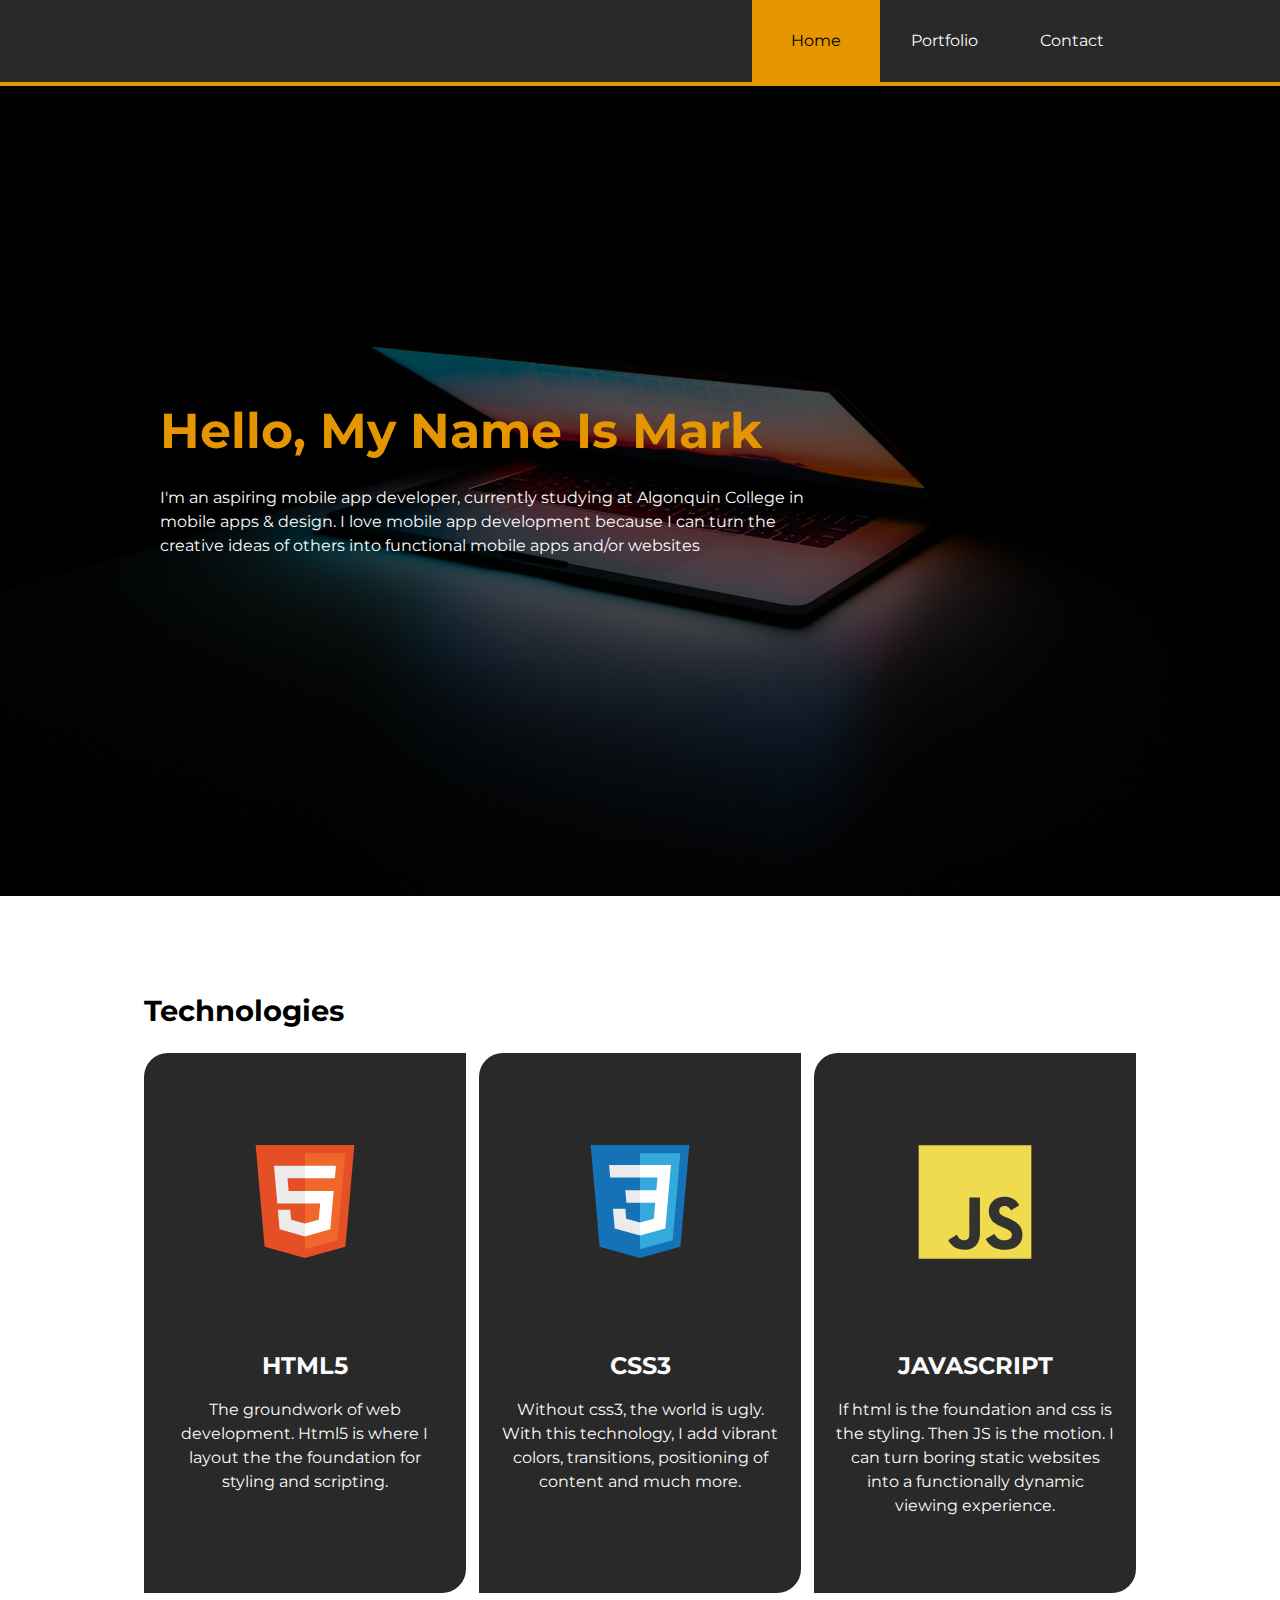
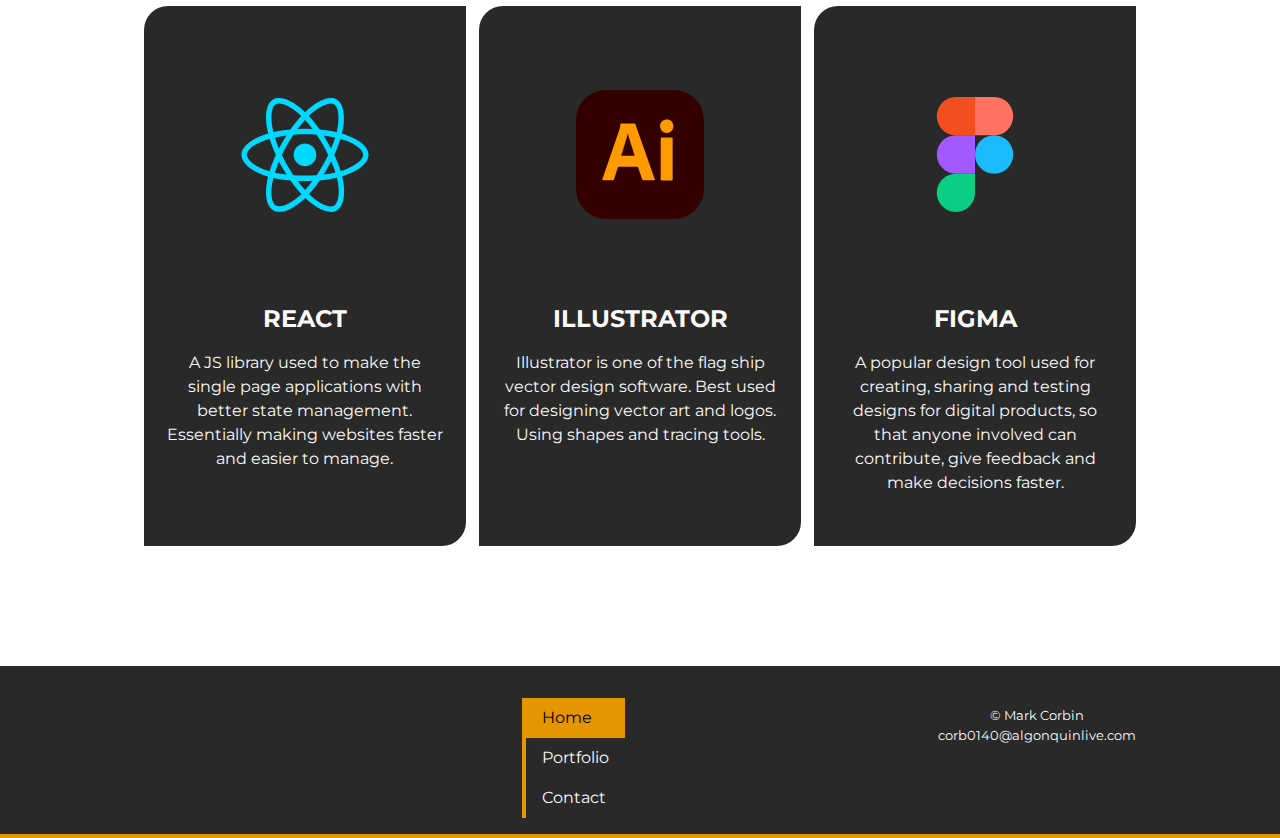
<file: index.html>
<!DOCTYPE html>
<html lang="en">
  <head>
    <meta charset="UTF-8" />
    <meta name="viewport" content="width=device-width, initial-scale=1.0" />
    <link rel="stylesheet" href="css/main.css" />
    <link
      href="https://fonts.googleapis.com/icon?family=Material+Icons"
      rel="stylesheet"
    />

    <title>Mark Corbin</title>
  </head>
  <body id="body">
    <ul class="skip-links">
      <li>
        <a class="skip-links__link" href="#header">Skip to main navigation</a>
      </li>
      <li>
        <a class="skip-links__link" href="#main">Skip to main content</a>
      </li>
      <li>
        <a class="skip-links__link" href="#footer">Skip to footer navigation</a>
      </li>
    </ul>

    <header class="navbar" id="header" tabindex="0">
      <div class="container">
        <h1 class="navbar__title">
          <a href="index.html" class="navbar__logo">
            <svg
              viewBox="0 0 200 200"
              fill="none"
              xmlns="http://www.w3.org/2000/svg"
            >
              <title>Mark Corbin</title>
              <path
                class="logo-border"
                d="M15.8975 51.4434L100 2.88675L184.103 51.4434V148.557L100 197.113L15.8975 148.557V51.4434Z"
                stroke-width="10"
                stroke-linecap="round"
                stroke-linejoin="round"
              />
              <path
                class="logo-text"
                d="M63.6526 117V83.4H68.7886L83.4766 107.928H80.7886L95.2366 83.4H100.373L100.421 117H94.5166L94.4686 92.664H95.7166L83.4286 113.16H80.6446L68.1646 92.664H69.6046V117H63.6526ZM125.048 117.48C122.488 117.48 120.104 117.064 117.896 116.232C115.72 115.368 113.816 114.168 112.184 112.632C110.584 111.064 109.336 109.224 108.44 107.112C107.544 105 107.096 102.696 107.096 100.2C107.096 97.704 107.544 95.4 108.44 93.288C109.336 91.176 110.6 89.352 112.232 87.816C113.864 86.248 115.768 85.048 117.944 84.216C120.12 83.352 122.504 82.92 125.096 82.92C127.848 82.92 130.36 83.4 132.632 84.36C134.904 85.288 136.824 86.68 138.392 88.536L134.36 92.328C133.144 91.016 131.784 90.04 130.28 89.4C128.776 88.728 127.144 88.392 125.384 88.392C123.624 88.392 122.008 88.68 120.536 89.256C119.096 89.832 117.832 90.648 116.744 91.704C115.688 92.76 114.856 94.008 114.248 95.448C113.672 96.888 113.384 98.472 113.384 100.2C113.384 101.928 113.672 103.512 114.248 104.952C114.856 106.392 115.688 107.64 116.744 108.696C117.832 109.752 119.096 110.568 120.536 111.144C122.008 111.72 123.624 112.008 125.384 112.008C127.144 112.008 128.776 111.688 130.28 111.048C131.784 110.376 133.144 109.368 134.36 108.024L138.392 111.864C136.824 113.688 134.904 115.08 132.632 116.04C130.36 117 127.832 117.48 125.048 117.48Z"
                fill="white"
              />
            </svg>
          </a>
        </h1>

        <nav class="nav navbar__nav">
          <ul class="navbar__list">
            <li>
              <a href="index.html" class="navbar__item item active">Home</a>
            </li>
            <li>
              <a href="portfolio.html" class="navbar__item item">Portfolio</a>
            </li>
            <li>
              <a href="contact.html" class="navbar__item item">Contact</a>
            </li>
          </ul>
        </nav>
      </div>
    </header>

    <main id="main" tabindex="0">
      <section class="banner" tabindex="0">
        <div class="container">
          <div class="banner__content">
            <h2 class="banner__title">Hello, My Name Is Mark</h2>
            <p class="banner__text">
              I'm an aspiring mobile app developer, currently studying at
              Algonquin College in mobile apps & design. I love mobile app
              development because I can turn the creative ideas of others into
              functional mobile apps and/or websites
            </p>
          </div>
        </div>
      </section>

      <section class="technologies" tabindex="0">
        <div class="container">
          <h2 class="technologies__title">Technologies</h2>
          <ul class="card-grid">
            <li class="card">
              <div class="card__image">
                <img src="images/html.svg" alt="html5 logo" />
              </div>

              <div class="card__content">
                <h3 class="card__title">HTML5</h3>
                <p class="card__text">
                  The groundwork of web development. Html5 is where I layout the
                  the foundation for styling and scripting.
                </p>
              </div>
            </li>

            <li class="card">
              <div class="card__image">
                <img src="images/css.svg" alt="css3 logo" />
              </div>

              <div class="card__content">
                <h3 class="card__title">CSS3</h3>
                <p class="card__text">
                  Without css3, the world is ugly. With this technology, I add
                  vibrant colors, transitions, positioning of content and much
                  more.
                </p>
              </div>
            </li>

            <li class="card">
              <div class="card__image">
                <img src="images/javascript.svg" alt="javascript logo" />
              </div>

              <div class="card__content">
                <h3 class="card__title">javascript</h3>
                <p class="card__text">
                  If html is the foundation and css is the styling. Then JS is
                  the motion. I can turn boring static websites into a
                  functionally dynamic viewing experience.
                </p>
              </div>
            </li>

            <li class="card">
              <div class="card__image">
                <img src="images/react.svg" alt="react logo" />
              </div>

              <div class="card__content">
                <h3 class="card__title">react</h3>
                <p class="card__text">
                  A JS library used to make the single page applications with
                  better state management. Essentially making websites faster
                  and easier to manage.
                </p>
              </div>
            </li>

            <li class="card">
              <div class="card__image">
                <img
                  src="images/illustrator.svg"
                  alt="adobe illustrator logo"
                />
              </div>

              <div class="card__content">
                <h3 class="card__title">illustrator</h3>
                <p class="card__text">
                  Illustrator is one of the flag ship vector design software.
                  Best used for designing vector art and logos. Using shapes and
                  tracing tools.
                </p>
              </div>
            </li>

            <li class="card">
              <div class="card__image">
                <img src="images/figma.svg" alt="figma logo" />
              </div>

              <div class="card__content">
                <h3 class="card__title">figma</h3>
                <p class="card__text">
                  A popular design tool used for creating, sharing and testing
                  designs for digital products, so that anyone involved can
                  contribute, give feedback and make decisions faster.
                </p>
              </div>
            </li>
          </ul>
        </div>
      </section>
    </main>

    <button class="to-top" id="to-top">
      <span class="material-icons"> arrow_upward </span>
    </button>

    <footer class="footer" id="footer" tabindex="0">
      <div class="container">
        <a href="index.html" class="footer__logo"
          ><svg
            viewBox="0 0 200 200"
            fill="none"
            xmlns="http://www.w3.org/2000/svg"
          >
            <title>Mark Corbin</title>
            <path
              class="logo-border"
              d="M15.8975 51.4434L100 2.88675L184.103 51.4434V148.557L100 197.113L15.8975 148.557V51.4434Z"
              stroke-width="10"
              stroke-linecap="round"
              stroke-linejoin="round"
            />
            <path
              class="logo-text"
              d="M63.6526 117V83.4H68.7886L83.4766 107.928H80.7886L95.2366 83.4H100.373L100.421 117H94.5166L94.4686 92.664H95.7166L83.4286 113.16H80.6446L68.1646 92.664H69.6046V117H63.6526ZM125.048 117.48C122.488 117.48 120.104 117.064 117.896 116.232C115.72 115.368 113.816 114.168 112.184 112.632C110.584 111.064 109.336 109.224 108.44 107.112C107.544 105 107.096 102.696 107.096 100.2C107.096 97.704 107.544 95.4 108.44 93.288C109.336 91.176 110.6 89.352 112.232 87.816C113.864 86.248 115.768 85.048 117.944 84.216C120.12 83.352 122.504 82.92 125.096 82.92C127.848 82.92 130.36 83.4 132.632 84.36C134.904 85.288 136.824 86.68 138.392 88.536L134.36 92.328C133.144 91.016 131.784 90.04 130.28 89.4C128.776 88.728 127.144 88.392 125.384 88.392C123.624 88.392 122.008 88.68 120.536 89.256C119.096 89.832 117.832 90.648 116.744 91.704C115.688 92.76 114.856 94.008 114.248 95.448C113.672 96.888 113.384 98.472 113.384 100.2C113.384 101.928 113.672 103.512 114.248 104.952C114.856 106.392 115.688 107.64 116.744 108.696C117.832 109.752 119.096 110.568 120.536 111.144C122.008 111.72 123.624 112.008 125.384 112.008C127.144 112.008 128.776 111.688 130.28 111.048C131.784 110.376 133.144 109.368 134.36 108.024L138.392 111.864C136.824 113.688 134.904 115.08 132.632 116.04C130.36 117 127.832 117.48 125.048 117.48Z"
              fill="white"
            /></svg
        ></a>

        <nav class="nav footer__nav">
          <ul class="footer__list">
            <li>
              <a href="index.html" class="footer__item item active">Home</a>
            </li>
            <li>
              <a href="portfolio.html" class="footer__item item">Portfolio</a>
            </li>
            <li>
              <a href="contact.html" class="footer__item item">Contact</a>
            </li>
          </ul>
        </nav>

        <div class="footer__notice">
          <small>&copy; Mark Corbin </small>
          <small>corb0140@algonquinlive.com</small>
        </div>
      </div>
    </footer>

    <script defer src="js/main.js"></script>
  </body>
</html>
</file>
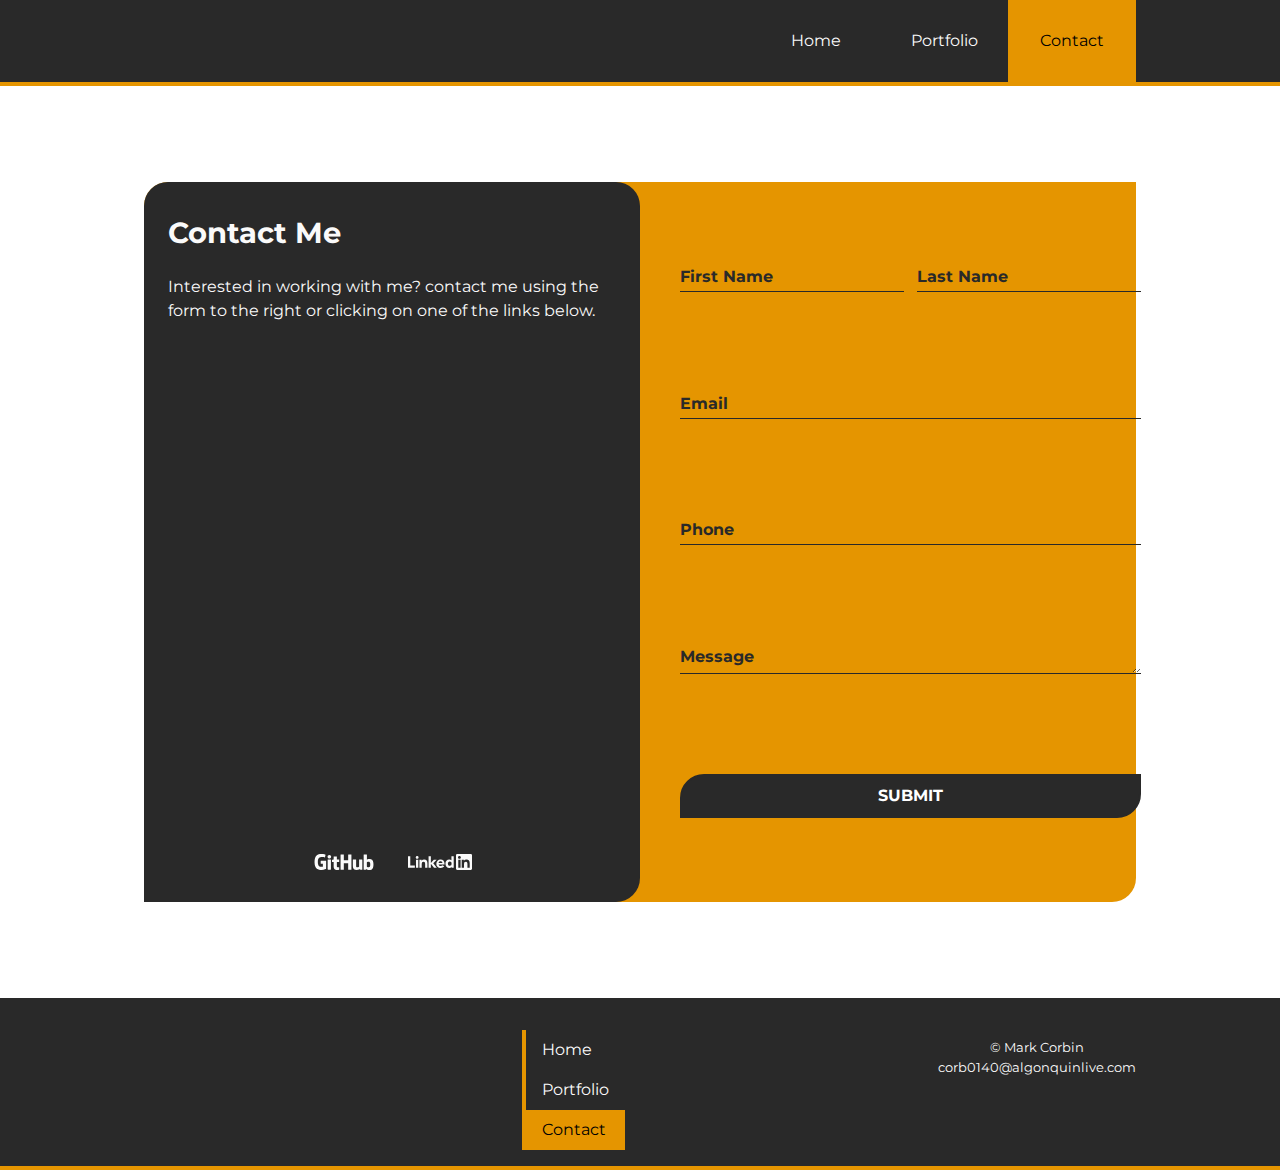
<file: contact.html>
<!DOCTYPE html>
<html lang="en">
  <head>
    <meta charset="UTF-8" />
    <meta name="viewport" content="width=device-width, initial-scale=1.0" />
    <link rel="stylesheet" href="css/main.css" />
    <link
      href="https://fonts.googleapis.com/icon?family=Material+Icons"
      rel="stylesheet"
    />

    <title>Contact</title>
  </head>
  <body id="body">
    <ul class="skip-links">
      <li>
        <a class="skip-links__link" href="#header">Skip to main navigation</a>
      </li>
      <li>
        <a class="skip-links__link" href="#main">Skip to main content</a>
      </li>
      <li>
        <a class="skip-links__link" href="#footer">Skip to footer navigation</a>
      </li>
    </ul>

    <header class="navbar" id="header" tabindex="0">
      <div class="container">
        <a href="index.html" class="navbar__logo">
          <svg
            viewBox="0 0 200 200"
            fill="none"
            xmlns="http://www.w3.org/2000/svg"
          >
            <title>Mark Corbin</title>
            <path
              class="logo-border"
              d="M15.8975 51.4434L100 2.88675L184.103 51.4434V148.557L100 197.113L15.8975 148.557V51.4434Z"
              stroke-width="10"
              stroke-linecap="round"
              stroke-linejoin="round"
            />
            <path
              class="logo-text"
              d="M63.6526 117V83.4H68.7886L83.4766 107.928H80.7886L95.2366 83.4H100.373L100.421 117H94.5166L94.4686 92.664H95.7166L83.4286 113.16H80.6446L68.1646 92.664H69.6046V117H63.6526ZM125.048 117.48C122.488 117.48 120.104 117.064 117.896 116.232C115.72 115.368 113.816 114.168 112.184 112.632C110.584 111.064 109.336 109.224 108.44 107.112C107.544 105 107.096 102.696 107.096 100.2C107.096 97.704 107.544 95.4 108.44 93.288C109.336 91.176 110.6 89.352 112.232 87.816C113.864 86.248 115.768 85.048 117.944 84.216C120.12 83.352 122.504 82.92 125.096 82.92C127.848 82.92 130.36 83.4 132.632 84.36C134.904 85.288 136.824 86.68 138.392 88.536L134.36 92.328C133.144 91.016 131.784 90.04 130.28 89.4C128.776 88.728 127.144 88.392 125.384 88.392C123.624 88.392 122.008 88.68 120.536 89.256C119.096 89.832 117.832 90.648 116.744 91.704C115.688 92.76 114.856 94.008 114.248 95.448C113.672 96.888 113.384 98.472 113.384 100.2C113.384 101.928 113.672 103.512 114.248 104.952C114.856 106.392 115.688 107.64 116.744 108.696C117.832 109.752 119.096 110.568 120.536 111.144C122.008 111.72 123.624 112.008 125.384 112.008C127.144 112.008 128.776 111.688 130.28 111.048C131.784 110.376 133.144 109.368 134.36 108.024L138.392 111.864C136.824 113.688 134.904 115.08 132.632 116.04C130.36 117 127.832 117.48 125.048 117.48Z"
              fill="white"
            />
          </svg>
        </a>

        <nav class="nav navbar__nav">
          <ul class="navbar__list">
            <li><a href="index.html" class="navbar__item item">Home</a></li>
            <li>
              <a href="portfolio.html" class="navbar__item item">Portfolio</a>
            </li>
            <li>
              <a href="contact.html" class="navbar__item item active"
                >Contact</a
              >
            </li>
          </ul>
        </nav>
      </div>
    </header>

    <main id="main" tabindex="0">
      <section class="contact-me" tabindex="0">
        <div class="container">
          <div class="contact-me__wrap">
            <div class="contact-info">
              <h1 class="contact-info__title">Contact Me</h1>

              <p class="contact-info__message">
                Interested in working with me? contact me using the form to the
                right or clicking on one of the links below.
              </p>

              <div class="socials">
                <ul class="socials__list">
                  <li>
                    <a
                      href="https://github.com/corb0140"
                      target="_blank"
                      class="socials__links"
                    >
                      <img src="images/github.svg" alt="github logo" />
                    </a>
                  </li>

                  <li>
                    <a
                      href="https://www.linkedin.com/feed/"
                      target="_blank"
                      class="socials__links"
                    >
                      <img src="images/linkedin.svg" alt="linkedin logo" />
                    </a>
                  </li>
                </ul>
              </div>
            </div>

            <form action="" class="contact-form">
              <div class="form-unit">
                <label for="fName">First Name</label>
                <input type="text" name="fName" id="fName" required />
              </div>

              <div class="form-unit">
                <label for="lName">Last Name</label>
                <input type="text" name="lName" id="lName" required />
              </div>

              <div class="form-unit full">
                <label for="email">Email</label>
                <input type="email" name="email" id="email" required />
              </div>

              <div class="form-unit full">
                <label for="tel">Phone</label>
                <input type="tel" name="tel" id="tel" required />
              </div>

              <div class="form-unit full">
                <label for="message">Message</label>
                <textarea name="message" id="message" required></textarea>
              </div>

              <div class="form-unit full">
                <input class="btn" type="submit" value="Submit" />
              </div>
            </form>
          </div>
        </div>
      </section>
    </main>

    <button class="to-top" id="to-top">
      <span class="material-icons"> arrow_upward </span>
    </button>

    <footer class="footer" id="footer" tabindex="0">
      <div class="container">
        <a href="index.html" class="footer__logo"
          ><svg
            viewBox="0 0 200 200"
            fill="none"
            xmlns="http://www.w3.org/2000/svg"
          >
            <title>Mark Corbin</title>
            <path
              class="logo-border"
              d="M15.8975 51.4434L100 2.88675L184.103 51.4434V148.557L100 197.113L15.8975 148.557V51.4434Z"
              stroke-width="10"
              stroke-linecap="round"
              stroke-linejoin="round"
            />
            <path
              class="logo-text"
              d="M63.6526 117V83.4H68.7886L83.4766 107.928H80.7886L95.2366 83.4H100.373L100.421 117H94.5166L94.4686 92.664H95.7166L83.4286 113.16H80.6446L68.1646 92.664H69.6046V117H63.6526ZM125.048 117.48C122.488 117.48 120.104 117.064 117.896 116.232C115.72 115.368 113.816 114.168 112.184 112.632C110.584 111.064 109.336 109.224 108.44 107.112C107.544 105 107.096 102.696 107.096 100.2C107.096 97.704 107.544 95.4 108.44 93.288C109.336 91.176 110.6 89.352 112.232 87.816C113.864 86.248 115.768 85.048 117.944 84.216C120.12 83.352 122.504 82.92 125.096 82.92C127.848 82.92 130.36 83.4 132.632 84.36C134.904 85.288 136.824 86.68 138.392 88.536L134.36 92.328C133.144 91.016 131.784 90.04 130.28 89.4C128.776 88.728 127.144 88.392 125.384 88.392C123.624 88.392 122.008 88.68 120.536 89.256C119.096 89.832 117.832 90.648 116.744 91.704C115.688 92.76 114.856 94.008 114.248 95.448C113.672 96.888 113.384 98.472 113.384 100.2C113.384 101.928 113.672 103.512 114.248 104.952C114.856 106.392 115.688 107.64 116.744 108.696C117.832 109.752 119.096 110.568 120.536 111.144C122.008 111.72 123.624 112.008 125.384 112.008C127.144 112.008 128.776 111.688 130.28 111.048C131.784 110.376 133.144 109.368 134.36 108.024L138.392 111.864C136.824 113.688 134.904 115.08 132.632 116.04C130.36 117 127.832 117.48 125.048 117.48Z"
              fill="white"
            /></svg
        ></a>

        <nav class="nav footer__nav">
          <ul class="footer__list">
            <li>
              <a href="index.html" class="footer__item item">Home</a>
            </li>
            <li>
              <a href="portfolio.html" class="footer__item item">Portfolio</a>
            </li>
            <li>
              <a href="contact.html" class="footer__item item active"
                >Contact</a
              >
            </li>
          </ul>
        </nav>

        <div class="footer__notice">
          <small>&copy; Mark Corbin </small>
          <small>corb0140@algonquinlive.com</small>
        </div>
      </div>
    </footer>

    <script src="js/main.js"></script>
  </body>
</html>
</file>
<file: css/main.css>
@import url("https://fonts.googleapis.com/css2?family=Montserrat:ital,wght@0,100;0,200;0,300;0,400;0,500;0,600;0,700;1,100;1,200;1,300;1,400;1,500;1,600;1,700&display=swap");

/* Root */
:root {
  --dominant-color: #292929;
  --secondary-color: #e59500;
  --accent-color: #ffc857;
  --off-white-color: #fafafa;
  --font-family: "Montserrat", sans-serif;
}

/* Box sizing rules */
*,
*::before,
*::after {
  box-sizing: border-box;
}

/* Set core root defaults */
html {
  line-height: 1.5;
  font-family: var(--font-family), Roboto, system-ui, -apple-system,
    BlinkMacSystemFont, "Segoe UI", Oxygen, Ubuntu, Cantarell, "Open Sans",
    "Helvetica Neue", sans-serif;
}

html:focus-within {
  scroll-behavior: smooth;
}

/* Set core body defaults */
body {
  min-height: 100vh;
  text-rendering: optimizeSpeed;
  margin: 0;
}

/* Update default margin */
h1,
h2,
h3,
h4,
h5,
h6,
p,
figure,
blockquote,
ul,
ol,
dl,
dd {
  margin: 0 0 1.5rem;
}

/* Remove list styles on ul, ol elements with a list role, which suggests default styling will be removed */
ul[role="list"],
ol[role="list"] {
  list-style: none;
}

/* A elements that don't have a class get default styles */
a {
  text-decoration-skip-ink: auto;
  color: #36bf7f;
}
​a:hover,
a:focus-visible {
  color: #d96666;
}

/* Make images easier to work with */
img,
picture {
  max-width: 100%;
  display: block;
}

svg {
  fill: currentColor;
}

svg:not(:root) {
  overflow: hidden;
}

/* Inherit fonts for inputs and buttons */
input,
button,
textarea,
select {
  font: inherit;
}

/* Remove all animations, transitions and smooth scroll for people that prefer not to see them */
@media (prefers-reduced-motion: reduce) {
  html:focus-within {
    scroll-behavior: auto;
  }

  *,
  *::before,
  *::after {
    animation-duration: 0.01ms !important;
    animation-iteration-count: 1 !important;
    transition-duration: 0.01ms !important;
    scroll-behavior: auto !important;
  }
}

/* ---------- Containers ---------- */

.container {
  width: min(65em, 100%);
  margin: 0 auto;
  padding-left: 1.5rem;
  padding-right: 1.5rem;
}
​.container--text {
  width: min(45em, 100%);
}

/* ----- BTN ----- */
.btn {
  --btn-color: var(--dominant-color, deepskyblue);
  display: inline-block;
  border: 0.125em solid var(--btn-color);
  border-radius: 0.25em;
  padding: 0.55em 1.5em 0.5em;
  background-color: var(--btn-color);
  color: #fff;
  cursor: pointer;
  text-decoration: none;
  font-family: inherit;
  font-size: inherit;
  text-transform: uppercase;
  font-weight: bold;
  transition: 0.4s;
  border-radius: 1.5em 0 1.5em 0;
}

.btn:is(:hover, :focus-visible) {
  border-radius: 0 1.5em 0 1.5em;
  color: var(--secondary-color);
}

/* ---------- Typography ---------- */
h1,
h2,
h3 {
  line-height: 1.3;
  font-weight: 700;
}

h1 {
  font-size: 1.802rem;
}

h2 {
  font-size: 1.602rem;
}

h3 {
  font-size: 1.424rem;
}

@media only screen and (min-width: 45em) {
  h2 {
    font-size: 1.802rem;
  }

  h3 {
    font-size: 1.528rem;
  }
}

/* ------ ACCESSABILITY ------ */
/* Focus */
*:focus-visible {
  outline: 0.125rem solid var(--color-secondary);
}

/* skip links */
.skip-links {
  padding: 0;
  margin: 0;
  list-style-type: none;
}

.skip-links__link {
  position: absolute;
  top: -10rem;
  left: 1rem;
  display: inline-block;
  padding: 0.7em 1.5em;
  background-color: var(--secondary-color);
  color: #000;
  border-radius: 0.25em;
  text-decoration: none;
  z-index: 100000;
  font-weight: bold;
  text-transform: uppercase;
}

.skip-links__link:focus-visible {
  top: 1rem;
  color: #000;
}
/* To Top */
.to-top {
  position: fixed;
  right: 1.5rem;
  bottom: 0.5rem;
  background-color: var(--secondary-color);
  color: #000;
  padding: 1rem;
  border: none;
  text-decoration: none;
  cursor: pointer;

  display: flex;
  align-items: center;
  justify-content: center;

  visibility: hidden;
}

.to-top:is(:hover, :focus-visible) {
  color: #000;
}

/* ---------- HEADER & FOOTER STYLES ---------- */

/*********** HEADER STYLING ************/
.navbar {
  background-color: var(--dominant-color);
  border-bottom: 0.25em solid var(--secondary-color);
}

.navbar .container {
  display: flex;
  flex-direction: column;
  align-items: center;
  padding: 1rem 0 0 0;
}

.navbar :where(a) {
  color: var(--off-white-color);
  text-decoration: none;
}

.navbar__title {
  margin: 0;
}

.navbar__logo {
  display: inline-flex;

  padding-bottom: 1rem;
}

svg {
  height: 4rem;
  width: 4rem;
}

.logo-border {
  fill: transparent;
  stroke: var(--secondary-color);
  stroke-width: 10;
  animation: svg 2s linear forwards;
  stroke-dasharray: 1000;
  stroke-dashoffset: 1000;
}

@keyframes svg {
  to {
    stroke-dashoffset: 0;
  }
}

.logo-text {
  fill: var(--off-white-color);
  opacity: 0;
  animation: 0.5s fadeIn 1.5s linear forwards;
}

@keyframes fadeIn {
  from {
    opacity: 0;
  }
  to {
    opacity: 1;
  }
}

.navbar__nav {
  width: 100%;
}

.navbar__list {
  display: flex;
  flex-direction: column;
  list-style-type: none;
  padding: 0;
  margin: 0;
}

.navbar__list li {
  text-align: center;
}

.navbar__item {
  display: block;
  padding: 1rem 0;
}

/*********** FOOTER STYLING ************/

.footer {
  background-color: var(--dominant-color);
  border-bottom: 0.25em solid var(--secondary-color);
  color: var(--off-white-color);
  padding: 1rem 0 0 0;
}

.footer .container {
  display: flex;
  flex-direction: column;
  align-items: center;
  padding: 0;
}

.footer__logo {
  display: inline-flex;
  margin-bottom: 1rem;
}

.footer__logo:is(:hover, :focus-visible) {
  color: var(--secondary-color);
}

.footer__nav {
  width: 100%;
}

.footer__list {
  display: flex;
  flex-direction: column;
  list-style-type: none;
  padding: 0;
  margin: 0;
}

.footer__list :where(a) {
  color: var(--off-white-color);
  text-decoration: none;
}

.footer__list li {
  text-align: center;
}

.footer__item {
  display: block;
  padding: 1rem 0;
  transition: 0.2s;
}

.active {
  background-color: var(--secondary-color);
  color: #000;
}

.footer__notice {
  padding: 0.5rem 0;
  min-height: 2em;

  display: flex;
  flex-direction: column;
  justify-content: center;
  align-items: center;
}

@media only screen and (min-width: 45em) {
  .navbar .container {
    flex-direction: row;
    justify-content: space-between;
    padding: 0 1.5rem;
  }

  .navbar__logo {
    display: inline-flex;
    padding: 0.5rem 0;
  }

  .navbar__nav {
    width: auto;
  }

  .navbar__list {
    flex-direction: row;
    padding: 0;
  }

  .navbar__item {
    width: 8rem;
    padding: 1.8rem 0;
  }

  .navbar__list.column {
    flex-direction: column;
  }

  .footer .container {
    flex-direction: row;
    align-items: start;
    justify-content: space-between;
    padding: 1rem 1.5rem;
  }

  .footer__logo {
    margin: 0;
  }

  .footer__nav {
    border-left: 0.25em solid var(--secondary-color);
    width: unset;
  }

  .footer__item {
    text-align: left;
    padding: 0.5rem 1rem;
  }

  .footer__notice {
    background-color: transparent;
  }
}

/* ---------- MAIN PAGE STYLES ---------- */

/*********** BANNER STYLING ************/

.banner {
  --banner-height: 60vh;
  --banner-horizontal-align: center;
  --banner-vertical-align: center;
  --text-align: center;

  background-image: linear-gradient(to bottom, #0009, #0009),
    url("../images/ales-nesetril-Im7lZjxeLhg-unsplash.jpg");

  background-position: center;
  background-size: cover;

  display: flex;
  min-height: var(--banner-height);

  color: var(--off-white-color);
}

.banner .container {
  display: flex;

  min-height: var(--banner-height);
  justify-content: var(--banner-horizontal-align);
  align-items: var(--banner-vertical-align);
  text-align: var(--text-align);
}

.banner__title {
  color: var(--secondary-color);
}

.banner__content {
  padding: 1.5rem 0;
}

/*********** TECHNOLOGIES STYLING ************/

.technologies {
  padding: 6rem 0;
}

.card-grid {
  --cols: 1;

  display: grid;
  grid-template-columns: repeat(var(--cols), 1fr);
  gap: 0.825rem;

  padding: 0;
}

.card {
  display: flex;
  justify-content: center;

  position: relative;
  background-color: var(--dominant-color);

  min-height: 60vh;
  border-radius: 1.5rem 0rem 1.5rem 0;
}

.card__image {
  position: absolute;
  top: 0;
  height: 55%;
  width: 100%;

  display: flex;
  justify-content: center;
  align-items: center;
}

.card__image img {
  width: 40%;
}

.card__content {
  position: absolute;
  bottom: 0;
  width: 100%;
  height: 45%;

  color: var(--off-white-color);
  border-radius: 0.55rem;

  display: flex;
  flex-direction: column;
  align-items: center;
  justify-content: flex-start;

  transition: 0.5s all ease-in-out;
}

.card__title {
  display: block;
  text-transform: uppercase;
  margin: 0;
}

.card__text {
  text-align: center;
  margin: 0;
  padding: 1rem 1.25rem;
}

@media only screen and (min-width: 45em) {
  .banner {
    --banner-height: 75vh;
  }

  .card-grid {
    --cols: 2;
  }
}

@media only screen and (min-width: 65em) {
  .banner {
    --banner-height: 90vh;
    --banner-horizontal-align: flex-start;
    --banner-vertical-align: center;
    --text-align: left;
  }

  .banner__title {
    font-size: 3.042rem;
  }

  .banner__content {
    padding: 1.5rem 1rem;
    width: 70%;
  }

  .card-grid {
    --cols: 3;
  }
}

/* ---------- PORTFOLIO PAGE STYLES ---------- */
.projects {
  padding: 6rem 0;
}

.projects-grid {
  --cols: 1;
  display: grid;
  grid-template-columns: repeat(var(--cols), 1fr);
  gap: 1.5rem;

  padding: 0;
}

.projects__list {
  list-style-type: none;
}

.projects__list li {
  aspect-ratio: 4 / 5;
  background-color: var(--dominant-color);

  display: flex;
  flex-direction: column;

  border-radius: 1.5rem 0rem 1.5rem 0;
}

.projects__icon {
  display: flex;
  align-items: center;
  justify-content: center;

  height: 15em;
  width: 100%;

  background-color: var(--secondary-color);
  border-top-left-radius: 1.5rem;
}

.icon-style {
  object-fit: contain;
  font-size: 5em;
}

.projects__name {
  margin-top: 0.75rem;
  font-size: 1.025rem;
  color: var(--secondary-color);
  font-weight: 500;
  text-align: center;
}

.projects__info {
  padding: 0 1rem;
  text-align: center;
  color: var(--off-white-color);
}

.projects__link {
  color: var(--accent-color);
  text-decoration: none;

  display: flex;
  align-items: flex-end;
  justify-content: flex-end;
  padding: 0 1rem 0.75rem 0;

  flex-grow: 1;
}

.projects__link:hover span {
  animation: slide 0.6s ease-in-out alternate infinite;
}

@keyframes slide {
  to {
    translate: -0.5em;
  }
}

@media only screen and (min-width: 40em) {
  .projects-grid {
    --cols: 2;
  }
}

@media only screen and (min-width: 60em) {
  .projects-grid {
    --cols: 3;
  }

  .projects__list li {
    aspect-ratio: 4 / 6;
  }
}

/* ---------- CONTACT PAGE STYLES ---------- */

.contact-me {
  padding: 6rem 0;
}

.contact-me__wrap {
  --info-height: 10%;
  --form-height: 90%;
  --min-height: 90vh;
  position: relative;
  background-color: var(--secondary-color);
  min-height: var(--min-height);
  border-radius: 1.5rem 0 1.5rem 0;
}

/*********** INFO ************/

.contact-info {
  background-color: var(--dominant-color);
  height: var(--info-height);
  width: 100%;
  position: absolute;
  bottom: 0;

  border-bottom-right-radius: 1.5rem;
  color: var(--off-white-color);

  padding: 2rem 1.5rem 0.5rem;

  display: flex;
  flex-direction: column;
  justify-content: space-around;
}

.contact-info__title {
  display: none;
}

.contact-info__message {
  flex-grow: 1;
  display: none;
}

.socials__list {
  list-style-type: none;
  padding: 0;

  display: flex;
  justify-content: center;
  align-items: center;
  gap: 2rem;
}

.socials__links img {
  transition: 0.2s;
}

.socials__links:is(:hover, :focus-visible) img {
  scale: 1.2;
}

/*********** FORM ************/

.contact-form {
  position: absolute;
  top: 0;
  height: var(--form-height);
  width: 100%;

  --cols: 1;
  display: grid;
  grid-template-columns: repeat(var(--cols), 1fr);
  gap: 1.25rem;

  padding: 2.5rem;
  align-items: center;

  border-top-left-radius: 1.5rem;
  /* border-bottom-right-radius: 1.5rem; */
}

.form-unit {
  display: flex;
  flex-direction: column;
}

label {
  display: inline-block;
  font-weight: bold;
  color: var(--dominant-color);
}

input:not([type="submit"]),
textarea {
  height: 0;

  background-color: transparent;
  color: var(--dominant-color);

  font-weight: bold;
  border: none;
  border-bottom: 0.1rem solid var(--dominant-color);

  transition: 0.2s all ease-in-out;
  transform-origin: center bottom;
}

textarea {
  width: 100%;
  overflow: hidden;
}

input:not([type="submit"]):is(:focus-visible, :valid) {
  height: 2em;
  padding: 1.5rem 0 0.8rem 0;
}

textarea:is(:focus-visible, :valid) {
  height: 5em;
}

@media only screen and (min-width: 35em) {
  .contact-me .container {
    width: min(35em, 100%);
  }

  .contact-me__wrap {
    --info-height: 35%;
    --form-height: 65%;
    --min-height: 110vh;
  }

  .contact-info__title,
  .contact-info__message {
    display: inline-block;
  }

  .contact-form {
    --cols: 2;
  }

  .full {
    grid-column: -1 / 1;
  }
}

@media only screen and (min-width: 60em) {
  .contact-me .container {
    width: min(65em, 100%);
  }

  .contact-me__wrap {
    --info-height: 100%;
    --form-height: 100%;
    --min-height: 80vh;
  }

  .contact-info {
    left: 0;
    height: 100%;
    width: 50%;
    border-top-left-radius: 1.5rem;
    border-top-right-radius: 1.5rem;
  }

  .contact-form {
    right: 0;
    height: 100%;
    width: 50%;

    gap: 0.825rem;
  }
}
</file>
